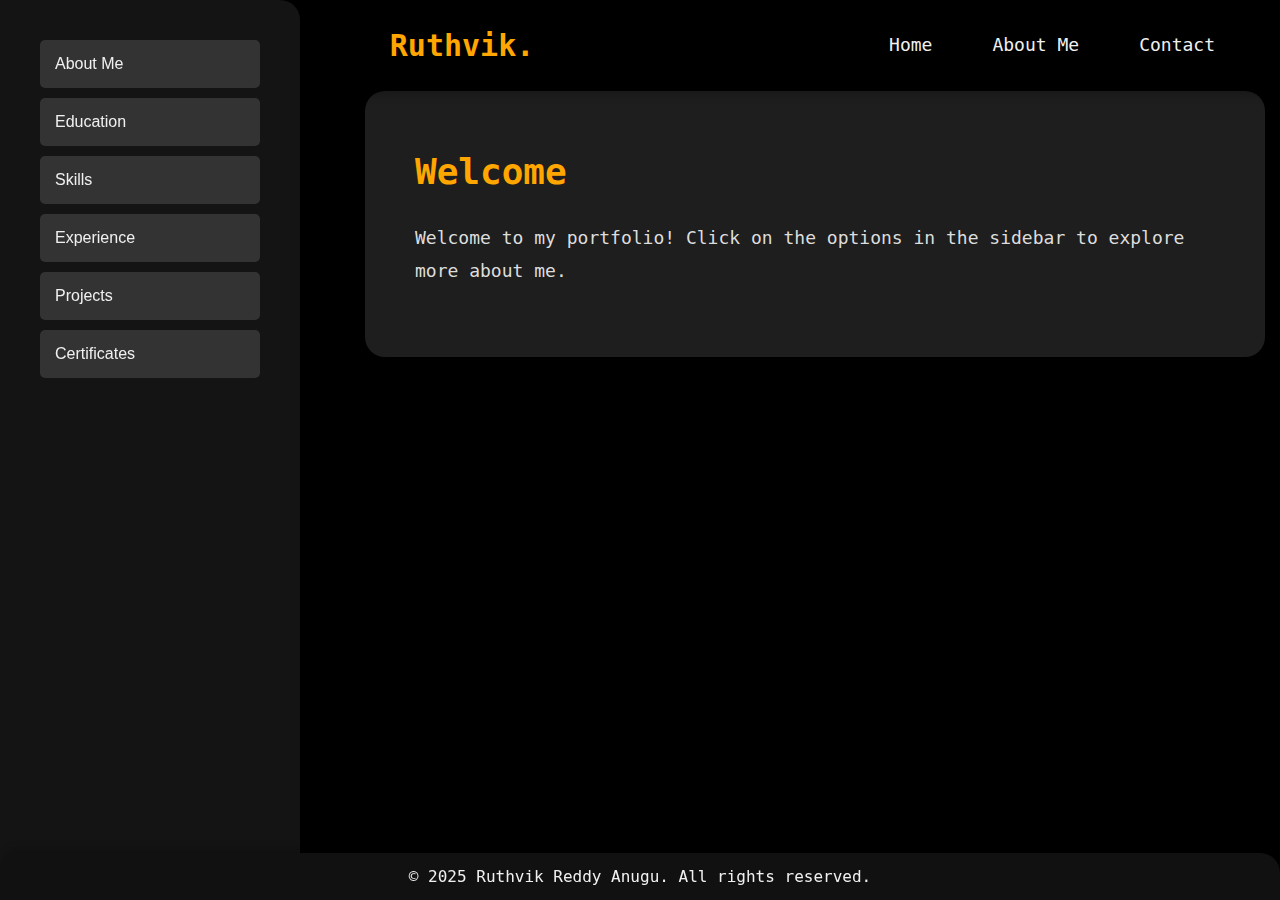
<file: about.html>
<!DOCTYPE html>
<html lang="en">
<head>
    <meta charset="UTF-8">
    <meta name="viewport" content="width=device-width, initial-scale=1.0">
    <title>About Me | Ruthvik's Portfolio</title>
    <link rel="preconnect" href="https://fonts.googleapis.com">
    <link href="https://fonts.googleapis.com/css2?family=Poppins:wght@300;400;600&family=Roboto:wght@400;700&display=swap" rel="stylesheet">
    <link rel="stylesheet" href="https://cdnjs.cloudflare.com/ajax/libs/font-awesome/6.0.0-beta3/css/all.min.css">
    <link rel="stylesheet" href="about.css">
</head>
<body>
    <!-- Navigation Bar -->
   <nav>
    <a href="index.html" class="logo">
        Ruthvik<span>.</span>
    </a>
    <ul>
        <li><a href="index.html">Home</a></li>
        <li><a href="about.html">About Me</a></li>
        <li><a href="contact.html">Contact</a></li>
    </ul>
</nav>

    <main>
        <div class="about-container">
            <div class="sidebar">
                <button class="tab" onclick="loadContent('about')">About Me</button>
                <button class="tab" onclick="loadContent('education')">Education</button>
                <button class="tab" onclick="loadContent('skills')">Skills</button>
                <button class="tab" onclick="loadContent('experience')">Experience</button>
                <button class="tab" onclick="loadContent('projects')">Projects</button>
                <button class="tab" onclick="loadContent('certificates')">Certificates</button>
            </div>

            <div class="content" id="content">
                <!-- Content will be loaded dynamically here -->
                <h2>Welcome</h2>
                <p>Welcome to my portfolio! Click on the options in the sidebar to explore more about me.</p>
            </div>
        </div>
    </main>

    <!-- Footer -->
    <footer>
        <p>&copy; 2025 Ruthvik Reddy Anugu. All rights reserved.</p>
    </footer>

    <script>
        // JavaScript for dynamically loading content
        function loadContent(section) {
            const content = document.getElementById('content');
            let html = '';

            switch (section) {
                case 'about':
                    html = `
                        <h2>About Me</h2>
                        <p>Driven CS professional with expertise in Data Science, Machine Learning, Data Engineering, and Python.</p>
                        <p>Leveraging a strong foundation in computer science and impactful projects, I aim to innovate and deliver data-driven solutions.</p>
                        <p><strong>Name:</strong> Ruthvik Reddy</p>
                        <p><strong>Experience:</strong> 3 Years</p>
                        <p><strong>Languages Known:</strong> English, Hindi, Telugu</p>
                    `;
                    break;
                    case 'education':
                    html = `
                        <div class="education-box-container">
                            <h2>Education</h2>
                
                            <!-- B.Tech Box -->
                            <div class="education-box">
                                <h3>Bachelor of Technology</h3>
                                <p><strong>Field:</strong> Computer Science and Engineering</p>
                                <p><strong>Institution:</strong> GITAM University</p>
                                <p><strong>Graduation Year:</strong> May 2018</p>
                            </div>
                
                            <!-- Masters Box -->
                            <div class="education-box">
                                <h3>Masters</h3>
                                <p><strong>Field:</strong> Computer Science</p>
                                <p><strong>Institution:</strong> Kennesaw State University</p>
                                <p><strong>Graduation Year:</strong> May 2024</p>
                            </div>
                        </div>
                    `;
                    break;
                
                

                    case 'skills':
                    html = `
                        <h2>Skills</h2>
                        <div class="skills-icons">
                            <ul>
                                <li><i class="fab fa-python"></i> Python</li>
                                <li><i class="fas fa-database"></i> SQL</li>
                                <li><i class="fas fa-chart-bar"></i> Data Analysis</li>
                                <li><i class="fas fa-brain"></i> Machine Learning</li>
                                <li><i class="fas fa-chart-pie"></i> Power BI</li>
                                <li><i class="fab fa-java"></i> Java</li>
                                <li><i class="fab fa-js"></i> JavaScript</li>
                                <li><i class="fab fa-html5"></i> HTML</li>
                                <li><i class="fab fa-css3-alt"></i> CSS</li>
                                <li><i class="fab fa-aws"></i> AWS</li>
                                <li><i class="fab fa-google"></i> GCP</li>
                            </ul>
                        </div>
                    `;
                    break;
                

                    case 'experience':
                    html = `
                        <h2>Experience</h2>
                
                        <!-- Tata Consultancy Services -->
                        <div class="experience-box">
                            <h3>Data Analyst</h3>
                            <p><strong>Company:</strong> Tata Consultancy Services</p>
                            <p><strong>Duration:</strong> Nov 2020 - Oct 2022</p>
                            <ul>
                                <li>Diagnosed and resolved user-end transaction errors by developing and optimizing SQL queries in Oracle RDBMS.</li>
                                <li>Automated repetitive processes using PL/SQL scripts, streamlining workflows for internal and cross-functional teams.</li>
                                <li>Enhanced bulk data migration and conversion efficiency using SQL Loader.</li>
                                <li>Transformed complex datasets into business-aligned formats and created comprehensive analysis reports using Tableau and Python.</li>
                            </ul>
                        </div>
                
                        <!-- Paytm -->
                        <div class="experience-box">
                            <h3>Data Analyst Intern</h3>
                            <p><strong>Company:</strong> Paytm</p>
                            <p><strong>Duration:</strong> Aug 2018 - Aug 2019</p>
                            <ul>
                                <li>Pre-processed a dataset of over 250,000 transactions by identifying and handling missing values, outliers, and irrelevant data fields.</li>
                                <li>Performed exploratory data analysis using Python libraries such as Matplotlib, Seaborn, and Plotly to uncover trends and anomalies.</li>
                                <li>Applied machine learning techniques including Isolation Forest, Local Outlier Factor (LOF), and Support Vector Machine (SVM) for fraud detection.</li>
                                <li>Developed and deployed a fraud detection model with a focus on reducing false positives and improving detection accuracy.</li>
                            </ul>
                        </div>
                    `;
                    break;
                

                    case 'projects':
    html = `
        <h2>Projects</h2>
        <div class="projects-container">
            <a href="https://github.com/ruthvik-reddy138/credit-card" target="_blank" class="project-card">
                <h3>Credit Card Fraud Detection System</h3>
                <p><strong>Tech Stack:</strong> Python, Scikit-learn, Isolation Forest, SVM</p>
                <p>This project involved the development of a fraud detection system using machine learning algorithms like Isolation Forest and SVM to identify fraudulent transactions.</p>
            </a>
            <a href="https://github.com/ruthvik-reddy138/QR-code-detection-using-OpenCV" target="_blank" class="project-card">
                <h3>Real-Time Barcode Recognition</h3>
                <p><strong>Tech Stack:</strong> Python, OpenCV, TensorFlow</p>
                <p>This project enables real-time barcode recognition using OpenCV for image processing and TensorFlow for object detection.</p>
            </a>
            <a href="https://github.com/ruthvik-reddy138/Conversational-Chatbot-using-seq2seq-with-TensorFlow" target="_blank" class="project-card">
                <h3>Conversational Chatbot</h3>
                <p><strong>Tech Stack:</strong> Python, TensorFlow, NLP, Seq2Seq</p>
                <p>This chatbot project uses natural language processing (NLP) and deep learning to engage in meaningful conversations.</p>
            </a>
            <a href="https://github.com/ruthvik-reddy138/trust-prediction-iot" target="_blank" class="project-card">
                <h3> Trust Prediction of IoT Providers</h3>
                <p><strong>Tech Stack:</strong> Python, Machine Learning, IoT, Decision Trees</p>
                <p>Predicts the trustworthiness of IoT devices using decision tree-based machine learning models.</p>
            </a>
            <a href="https://github.com/ruthvik-reddy138/Public-Survey-Data-Breakdown" target="_blank" class="project-card">
                <h3> Survey Data Analysis using PowerBi </h3>
                <p><strong>Tech Stack:</strong> Power BI, Data Visualization, SQL</p>
                <p>Interactive Power BI dashboards for data analysis and visualization of key metrics and performance.</p>
            </a>
        </div>
    `;
    break;

                
                

    case 'certificates':
    html = `
        <h2>Certificates</h2>
        <div class="certificates-container">
            <a href="https://www.linkedin.com/learning/certificates/4d05f3559a3db4b0d1aac221a062beba3e091bcc3594ff352bc971ff25c800ce?lipi=urn%3Ali%3Apage%3Ad_flagship3_profile_view_base_certifications_details%3B5kxEHhjdSI2oAL5anypDHA%3D%3D" target="_blank" class="certificate-card">
                <h3> Learning Data Analytics: 1 Foundations</h3>
                <p><strong>Provider:</strong> LinkedIn</p>
                <p><strong>Issued:</strong> Dec 2024</p>
                <p>This certificate provides comprehensive training in data analytics, including tools like SQL, R, and Tableau.</p>
            </a>
            <a href="https://www.hackerrank.com/certificates/iframe/2d2fd71ee0b9" target="_blank" class="certificate-card">
                <h3>SQL Intermediate</h3>
                <p><strong>Provider:</strong> HackerRank</p>
                <p><strong>Issued:</strong> Jun 2024</p>
                <p>This Certification certifies my knowledge on SQL. Where I solved numerous problems related to SQL.</p>
            </a>
            <a href="https://www.hackerrank.com/certificates/iframe/1f8e28e2232c" target="_blank" class="certificate-card">
                <h3>SQL Basic</h3>
                <p><strong>Provider:</strong> HackerRank</p>
                <p><strong>Issued:</strong> Jul 2023</p>
                <p>This Certification certifies my knowledge on SQL. Where I solved numerous problems related to SQL.</p>
            </a>
            <a href="https://www.coursera.org/account/accomplishments/certificate/EW7GACE3JJR4" target="_blank" class="certificate-card">
                <h3>Python Data Structures</h3>
                <p><strong>Provider:</strong> Coursera</p>
                <p><strong>Issued:</strong> Oct 2021</p>
                <p>This Certification certifies my knowledge on Python. Where I solved numerous problems related to Python.</p>
            </a>
            <a href="https://www.hackerrank.com/certificates/797b056a67cd" target="_blank" class="certificate-card">
                <h3>Python: Basi</h3>
                <p><strong>Provider:</strong> HackerRank</p>
                <p><strong>Issued:</strong> Mar 2021</p>
                <p>This Certification certifies my knowledge on Python. Where I solved numerous problems related to Python.</p>
            </a>
            <a href="https://www.coursera.org/account/accomplishments/certificate/URNWGGCHF6QH" target="_blank" class="certificate-card">
                <h3>Cluster Analysis In Data Mining</h3>
                <p><strong>Provider:</strong> Coursera</p>
                <p><strong>Issued:</strong> May 2021</p>
                <p>This Certification certifies my knowledge on Python. Where I solved numerous problems related to Python.</p>
            </a>
            <a href="https://coursera.org/share/b81fa2c7ad1a2036a28c705b32e9c71a" target="_blank" class="certificate-card">
                <h3>Data Visualisation</h3>
                <p><strong>Provider:</strong> Coursera</p>
                <p><strong>Issued:</strong> Feb 2021</p>
                <p>This Certification certifies my knowledge on Python. Where I solved numerous problems related to Python.</p>
            </a>
            <a href="https://www.coursera.org/account/accomplishments/certificate/UC73DVKAELHY" target="_blank" class="certificate-card">
                <h3>Database Management Essentials </h3>
                <p><strong>Provider:</strong> Coursera</p>
                <p><strong>Issued:</strong> Dec 2020</p>
                <p>This Certification certifies my knowledge on Python. Where I solved numerous problems related to Python.</p>
            </a>
             <a href="https://www.coursera.org/account/accomplishments/certificate/NEL2RJSMCUH7" target="_blank" class="certificate-card">
                <h3>HTML,CSS and Javascript for Web Developers </h3>
                <p><strong>Provider:</strong> Coursera</p>
                <p><strong>Issued:</strong> Aug 2020</p>
                <p>This Certification certifies my knowledge on Python. Where I solved numerous problems related to Python.</p>
            </a>
            <a href="https://academy.ineuron.ai/certificates/downloads/PY001523.pdf" target="_blank" class="certificate-card">
                <h3>Python For Data Science </h3>
                <p><strong>Provider:</strong> ineuron.ai</p>
                <p><strong>Issued:</strong> May 2020</p>
                <p>This Certification certifies my knowledge on Python. Where I solved numerous problems related to Python.</p>
            </a>
            <a href="" target="_blank" class="certificate-card">
                <h3>Problem Solving and Programing with Python </h3>
                <p><strong>Provider:</strong> Dhyanahitha Foundation</p>
                <p><strong>Issued:</strong> Jun 2019</p>
                <p>This Certification certifies my knowledge on Python. Where I solved numerous problems related to Python.</p>
            </a>
            <a href="" target="_blank" class="certificate-card">
                <h3>Google Data Analytics Professional Certificate </h3>
                <p><strong>Provider:</strong> Coursera</p>
                <p><strong>Issued:</strong> Jun 2019</p>
                <p>This Certification certifies my knowledge on Python. Where I solved numerous problems related to Python.</p>
            </a>
        </div>
    `;
    break;


                

                default:
                    html = `<h2>Error</h2><p>Content not found.</p>`;
            }

            content.innerHTML = html;
        }
    </script>
</body>
</html>
</file>
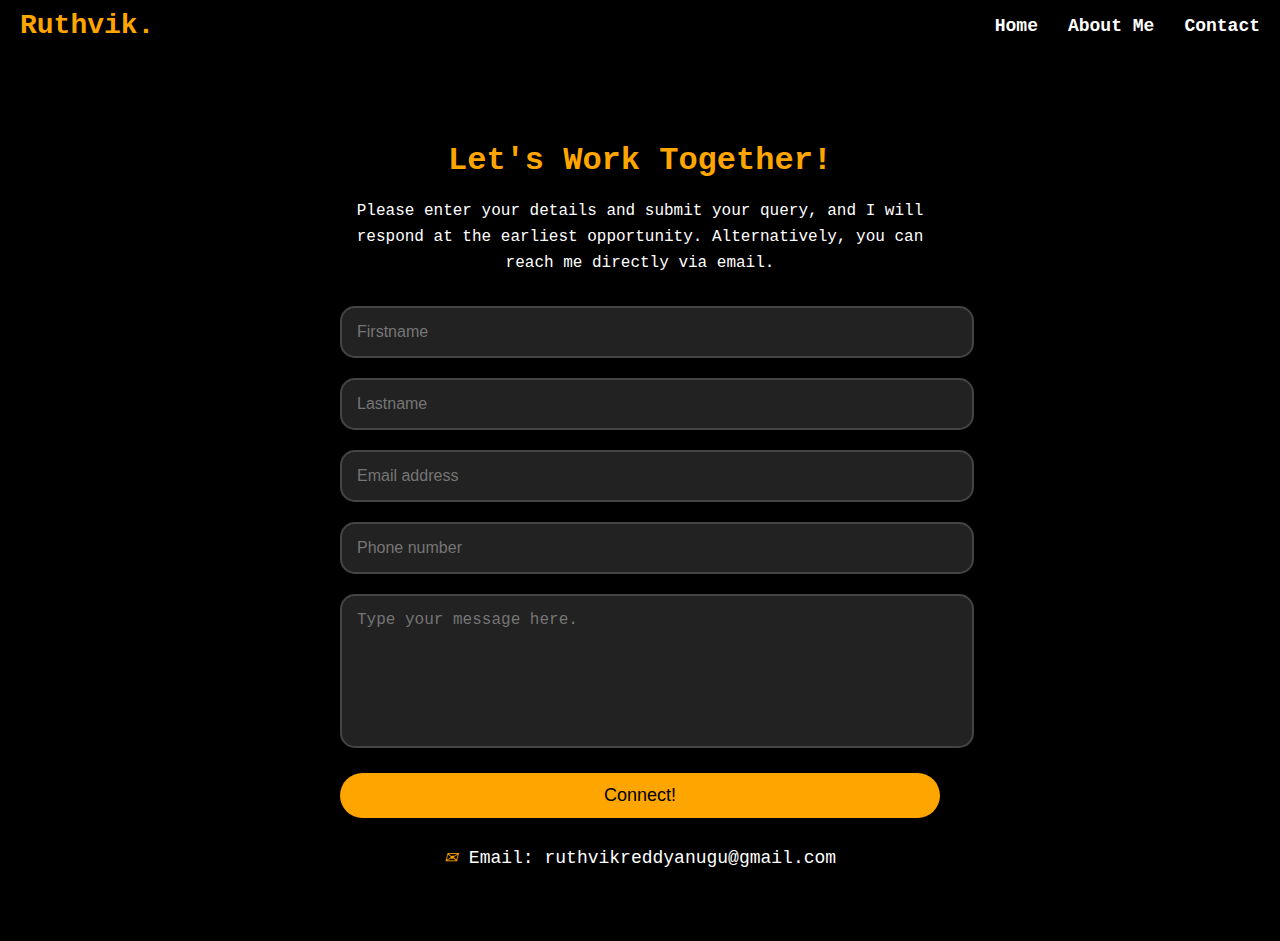
<file: contact.html>
<!DOCTYPE html>
<html lang="en">
<head>
    <meta charset="UTF-8">
    <meta name="viewport" content="width=device-width, initial-scale=1.0">
    <title>Contact Page</title>
    <link rel="preconnect" href="https://fonts.googleapis.com">
    <link href="https://fonts.googleapis.com/css2?family=Poppins:wght@300;400;600&family=Roboto:wght@400;700&display=swap" rel="stylesheet">
    <link rel="stylesheet" href="https://cdnjs.cloudflare.com/ajax/libs/font-awesome/6.0.0-beta3/css/all.min.css">
    <link rel="stylesheet" href="contact.css">
    <style>
        /* Remove unwanted horizontal scrollbar */
        body {
            overflow-x: hidden;
        }
    </style>
</head>
<body>
    <header>
        <a href="#" class="logo">Ruthvik.</a>
        <nav>
            <a href="index.html">Home</a>
            <a href="about.html">About Me</a>
            <a href="contact.html">Contact</a>
        </nav>
    </header>

    <div class="container">
        <h1>Let's Work Together!</h1>
        <p>Please enter your details and submit your query, and I will respond at the earliest opportunity. Alternatively, you can reach me directly via email.</p>

        <form id="contactForm">
            <div class="form-group">
                <input type="text" id="firstname" placeholder="Firstname" required />
            </div>
            <div class="form-group">
                <input type="text" id="lastname" placeholder="Lastname" required />
            </div>
            <div class="form-group">
                <input type="email" id="email" placeholder="Email address" required />
            </div>
            <div class="form-group">
                <input type="tel" id="phone" placeholder="Phone number" required />
            </div>
            <div class="form-group">
                <textarea id="message" placeholder="Type your message here." required></textarea>
            </div>
            <button type="submit" class="btn">Connect!</button>
        </form>

        <div class="contact-info">
            <i>&#9993;</i>
            <span>Email: ruthvikreddyanugu@gmail.com</span>
        </div>
    </div>

    <script src="contact.js"></script>
</body>
</html>
</file>
<file: contact.css>
/* General styles */
body {
    margin: 0;
    font-family: 'Fira Code', monospace;
    background-color: #000;
    color: #fff;
    overflow-x: hidden; /* Remove horizontal scrollbar */
}

/* Header styles */
header {
    display: flex;
    justify-content: space-between;
    align-items: center;
    padding: 10px 20px;
    background-color: #000;
    position: sticky;
    top: 0;
    z-index: 1000;
}

.logo {
    font-size: 28px;
    font-weight: bold;
    color: #ffa500; /* Orange color */
    text-decoration: none;
    align-self: flex-start;
}

nav {
    display: flex;
    gap: 30px;
}

nav a {
    color: #fff; /* White color */
    font-size: 18px;
    text-decoration: none;
    font-weight: bold;
    transition: color 0.3s, text-decoration 0.3s;
}

nav a:hover {
    color: #ffa500; /* Hover orange color */
    text-decoration: underline; /* Underline on hover */
}

/* Main container */
.container {
    padding: 20px;
    max-width: 600px;
    margin: 50px auto;
    text-align: center;
}

h1 {
    color: #ffa500;
    margin-bottom: 20px;
}

p {
    margin-bottom: 30px;
    line-height: 1.6;
}

/* Form styles */
form {
    display: flex;
    flex-direction: column;
}

.form-group {
    margin-bottom: 20px; /* Increased margin for better spacing */
}

input, textarea {
    width: 100%;
    padding: 15px; /* Increased padding for a more spacious look */
    border: 2px solid #444; /* Subtle border color */
    border-radius: 15px; /* Curved edges */
    background-color: #222; /* Dark background for inputs */
    color: #fff; /* White text */
    font-size: 16px;
    transition: all 0.3s ease;
}

input:focus, textarea:focus {
    border-color: #ffa500; /* Highlight border color on focus */
    outline: none; /* Remove default outline */
    box-shadow: 0 0 10px rgba(255, 165, 0, 0.5); /* Add subtle shadow on focus */
}

textarea {
    resize: none;
    height: 120px; /* Increased height for better user experience */
}

/* Button styles */
button.btn {
    background-color: #ffa500;
    color: #000;
    border: none;
    border-radius: 25px; /* More rounded button */
    padding: 12px 25px; /* Increased padding */
    font-size: 18px; /* Slightly larger text */
    cursor: pointer;
    transition: all 0.3s ease;
}

button.btn:hover {
    background-color: #ff8c00;
    box-shadow: 0 0 10px rgba(255, 165, 0, 0.6); /* Subtle shadow on hover */
}

/* Contact info */
.contact-info {
    margin-top: 30px;
    display: flex;
    align-items: center;
    justify-content: center;
}

.contact-info i {
    margin-right: 12px;
    color: #ffa500;
}

.contact-info span {
    font-size: 18px; /* Slightly larger font for better readability */
}
</file>
<file: about.css>
/* General Reset */
* {
    margin: 0;
    padding: 0;
    box-sizing: border-box;
}

/* Body Styling */
body {
    font-family: 'Fira Code', monospace;
    background-color: #000000;
    color: #f0f0f0;
    line-height: 1.7;
    display: flex;
    flex-direction: column;
    align-items: center;
    min-height: 100vh;
    padding-bottom: 50px;
}

/* Navigation Bar Styling */
nav {
    display: flex;
    justify-content: space-between;
    align-items: center;
    width: 100%;
    padding: 20px 50px;
    background-color: #000;
    color: #ffa600;
    border-bottom: none; /* Remove border */
    border-radius: 0 0 20px 20px; /* Curved bottom corners */
    box-shadow: 0 4px 10px rgba(0, 0, 0, 0.2); /* Subtle shadow */
    position: sticky;
    top: 0;
}

nav .logo {
    font-size: 30px;
    font-weight: bold;
    color: #ffa600;
    text-align: center;
    flex: 1;
    text-decoration: none; /* Remove underline */
}

nav .logo span {
    color: #ffa600;
}

nav ul {
    list-style: none;
    display: flex;
    gap: 30px;
}

nav ul li a {
    color: #f0f0f0;
    text-decoration: none;
    font-size: 18px;
    padding: 10px 15px;
    border-bottom: 2px solid transparent;
    transition: color 0.3s ease, border-bottom 0.3s ease;
}

nav ul li a:hover,
nav ul li a.active {
    color: #ffa600;
    border-bottom: 2px solid #ffa600;
}


/* Sidebar Styling */
.sidebar {
    width: 300px;
    background-color: #141414;
    padding: 40px;
    height: 100%;
    position: fixed;
    top: 0;
    left: 0;
    display: flex;
    flex-direction: column;
    gap: 10px;
    border-right: none; /* Remove right border */
    border-radius: 0 20px 20px 0; /* Curved right corners */
    box-shadow: 4px 0 10px rgba(0, 0, 0, 0.2); /* Subtle shadow */
}

.sidebar button {
    width: 100%;
    padding: 15px;
    background-color: #333;
    color: #f0f0f0;
    border: none;
    text-align: left;
    font-size: 16px;
    border-radius: 5px;
    cursor: pointer;
    transition: background-color 0.3s ease;
}

.sidebar button:hover,
.sidebar button.active {
    background-color: #ffa600;
    color: #000;
}

/* Content Styling */
.content {
    margin-left: 350px;
    padding: 50px;
    max-width: 900px;
    color: #ddd;
    border-radius: 20px;
    background-color: #1e1e1e;
    box-shadow: 0 4px 10px rgba(0, 0, 0, 0.2); /* Subtle shadow for content */
}

.content h2 {
    font-size: 36px;
    color: #ffa600;
    margin-bottom: 20px;
}

.content p {
    font-size: 18px;
    line-height: 1.8;
    margin-bottom: 20px;
}

.content table {
    width: 100%;
    border-collapse: collapse;
    margin-top: 20px;
}

.content table th,
.content table td {
    text-align: left;
    padding: 10px;
    font-size: 18px;
    border-bottom: 1px solid #333;
}

.content table th {
    color: #ffa600;
}
/* Education Box Container Styling */
.education-box-container {
    display: flex;
    flex-direction: column;
    gap: 30px;
    margin-top: 20px;
    padding: 20px;
    border-radius: 15px;
    background-color: #1e1e1e;
    box-shadow: 0 4px 10px rgba(0, 0, 0, 0.3);
}

/* Individual Education Box Styling */
.education-box {
    background-color: #292929;
    color: #f0f0f0;
    padding: 20px;
    border-radius: 15px;
    box-shadow: 0 4px 8px rgba(0, 0, 0, 0.2);
    text-align: left;
    transition: transform 0.3s ease, box-shadow 0.3s ease;
}

.education-box h3 {
    color: #ffa600;
    margin-bottom: 10px;
}

.education-box p {
    margin: 5px 0;
}

/* Hover Effect */
.education-box:hover {
    transform: translateY(-5px);
    box-shadow: 0 6px 12px rgba(0, 0, 0, 0.4);
}
.skills-icons {
    display: flex;
    flex-wrap: wrap;
}

.skills-icons ul {
    list-style: none;
    padding: 0;
}

.skills-icons li {
    font-size: 18px;
    margin: 10px 15px;
    display: flex;
    align-items: center;
}

.skills-icons i {
    margin-right: 10px;
    font-size: 24px;
    color: #ffa600;
}
.experience-box {
    background-color: #1e1e1e;
    padding: 20px;
    margin: 15px 0;
    border-radius: 8px;
    box-shadow: 0 2px 4px rgba(0, 0, 0, 0.1);
}

.experience-box h3 {
    margin-bottom: 10px;
    color: #ffa600;
}

.experience-box p {
    margin: 5px 0;
}

.experience-box ul {
    list-style-type: disc;
    padding-left: 20px;
}

.experience-box li {
    margin-bottom: 10px;
}
.projects-container {
    display: grid;
    grid-template-columns: repeat(auto-fill, minmax(250px, 1fr));
    gap: 20px;
    padding: 20px;
}

.project-card {
    background-color: #1e1e1e;
    border: 1px solid #1e1e1e;
    padding: 20px;
    border-radius: 8px;
    box-shadow: 0 2px 8px rgba(0, 0, 0, 0.1);
    text-decoration: none;
    color: inherit;
    transition: transform 0.3s ease;
}

.project-card:hover {
    transform: translateY(-10px);
    background-color: #1e1e1e;
}

.project-card h3 {
    font-size: 18px;
    color: #ffa600;
    margin-bottom: 10px;
}

.project-card p {
    font-size: 14px;
    color: #f0f0f0;
}

.project-card:hover h3 {
    color: #ffa600;
}

.certificates-container {
    display: grid;
    grid-template-columns: repeat(auto-fill, minmax(250px, 1fr));
    gap: 20px;
    padding: 20px;
}

.certificate-card {
    background-color: #1e1e1e;
    border: 1px solid #1e1e1e;
    padding: 20px;
    border-radius: 8px;
    box-shadow: 0 2px 8px rgba(0, 0, 0, 0.1);
    text-decoration: none;
    color: inherit;
    transition: transform 0.3s ease;
}

.certificate-card:hover {
    transform: translateY(-10px);
    background-color: #1e1e1e;
}

.certificate-card h3 {
    font-size: 18px;
    color: #ffa600;
    margin-bottom: 10px;
}

.certificate-card p {
    font-size: 14px;
    color: #f0f0f0;
}

.certificate-card:hover h3 {
    color: #ffa600;
}


/* Footer Styling */
footer {
    position: fixed;
    text-align: center;
    padding: 10px;
    background-color: #111;
    color: #f0f0f0;
    bottom: 0;
    width: 100%;
    border-top: none; /* Remove top border */
    border-radius: 20px 20px 0 0; /* Curved top corners */
    box-shadow: 0 -4px 10px rgba(0, 0, 0, 0.2); /* Subtle shadow */
}

footer a {
    color: #ffa600;
    text-decoration: none;
    font-weight: bold;
}

footer a:hover {
    color: #ffa600;
    text-decoration: underline;
}
</file>
